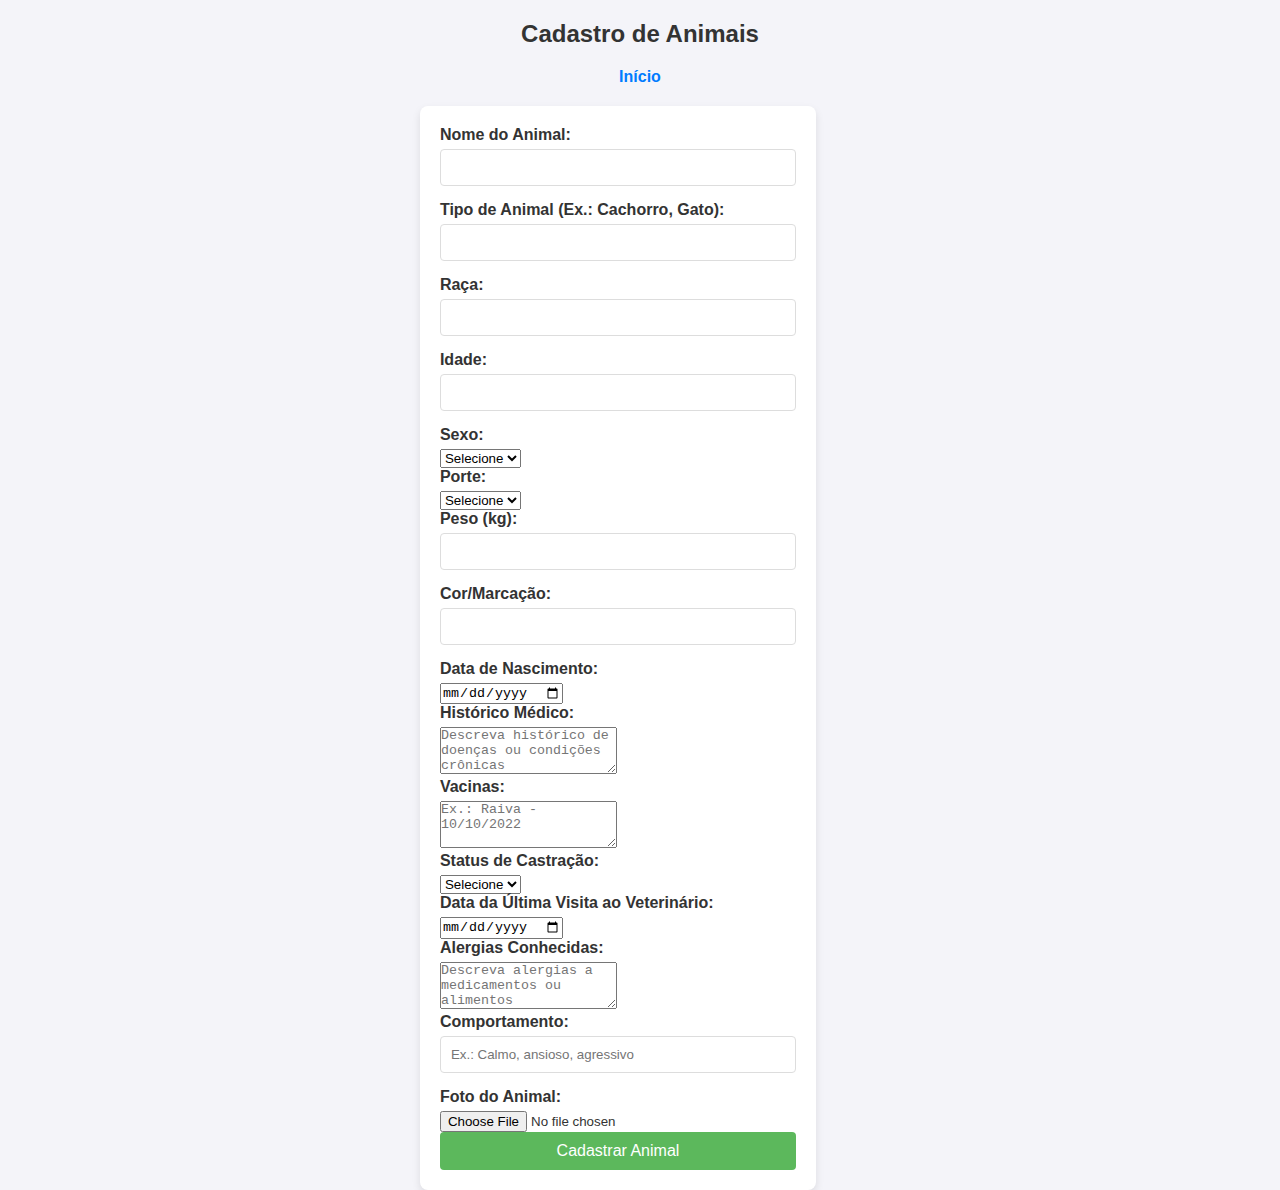
<file: cadastro_animais.html>
<!DOCTYPE html>
<html lang="pt-br">
<head>
    <meta charset="UTF-8">
    <meta name="viewport" content="width=device-width, initial-scale=1.0">
    <title>Cadastro de Animais</title>
    <link rel="stylesheet" href="style.css">
</head>
<body>
    <header>
        <h1>Cadastro de Animais</h1>
        <nav>
            <a href="index.html">Início</a>
        </nav>
    </header>
    <main>
        <form id="animal-form">
            <label for="nome-animal">Nome do Animal:</label>
            <input type="text" id="nome-animal" name="nome-animal" required>

            <label for="tipo-animal">Tipo de Animal (Ex.: Cachorro, Gato):</label>
            <input type="text" id="tipo-animal" name="tipo-animal" required>

            <label for="raca-animal">Raça:</label>
            <input type="text" id="raca-animal" name="raca-animal" required>

            <label for="idade-animal">Idade:</label>
            <input type="number" id="idade-animal" name="idade-animal" required>

            <!-- Novos Campos -->

            <label for="sexo-animal">Sexo:</label>
            <select id="sexo-animal" name="sexo-animal" required>
                <option value="">Selecione</option>
                <option value="Macho">Macho</option>
                <option value="Fêmea">Fêmea</option>
            </select>

            <label for="porte-animal">Porte:</label>
            <select id="porte-animal" name="porte-animal" required>
                <option value="">Selecione</option>
                <option value="Pequeno">Pequeno</option>
                <option value="Médio">Médio</option>
                <option value="Grande">Grande</option>
            </select>

            <label for="peso-animal">Peso (kg):</label>
            <input type="number" id="peso-animal" name="peso-animal" step="0.1" required>

            <label for="cor-animal">Cor/Marcação:</label>
            <input type="text" id="cor-animal" name="cor-animal">

            <label for="data-nascimento-animal">Data de Nascimento:</label>
            <input type="date" id="data-nascimento-animal" name="data-nascimento-animal">

            <label for="historico-medico">Histórico Médico:</label>
            <textarea id="historico-medico" name="historico-medico" rows="3" placeholder="Descreva histórico de doenças ou condições crônicas"></textarea>

            <label for="vacinas-animal">Vacinas:</label>
            <textarea id="vacinas-animal" name="vacinas-animal" rows="3" placeholder="Ex.: Raiva - 10/10/2022"></textarea>

            <label for="castrado-animal">Status de Castração:</label>
            <select id="castrado-animal" name="castrado-animal" required>
                <option value="">Selecione</option>
                <option value="Sim">Sim</option>
                <option value="Não">Não</option>
            </select>

            <label for="ultima-visita">Data da Última Visita ao Veterinário:</label>
            <input type="date" id="ultima-visita" name="ultima-visita">

            <label for="alergias-animal">Alergias Conhecidas:</label>
            <textarea id="alergias-animal" name="alergias-animal" rows="3" placeholder="Descreva alergias a medicamentos ou alimentos"></textarea>

            <label for="comportamento-animal">Comportamento:</label>
            <input type="text" id="comportamento-animal" name="comportamento-animal" placeholder="Ex.: Calmo, ansioso, agressivo">

            <label for="foto-animal">Foto do Animal:</label>
            <input type="file" id="foto-animal" name="foto-animal" accept="image/*">

            <!-- Botão de Enviar -->
            <button type="submit">Cadastrar Animal</button>
        </form>
    </main>
</body>
</html>
</file>
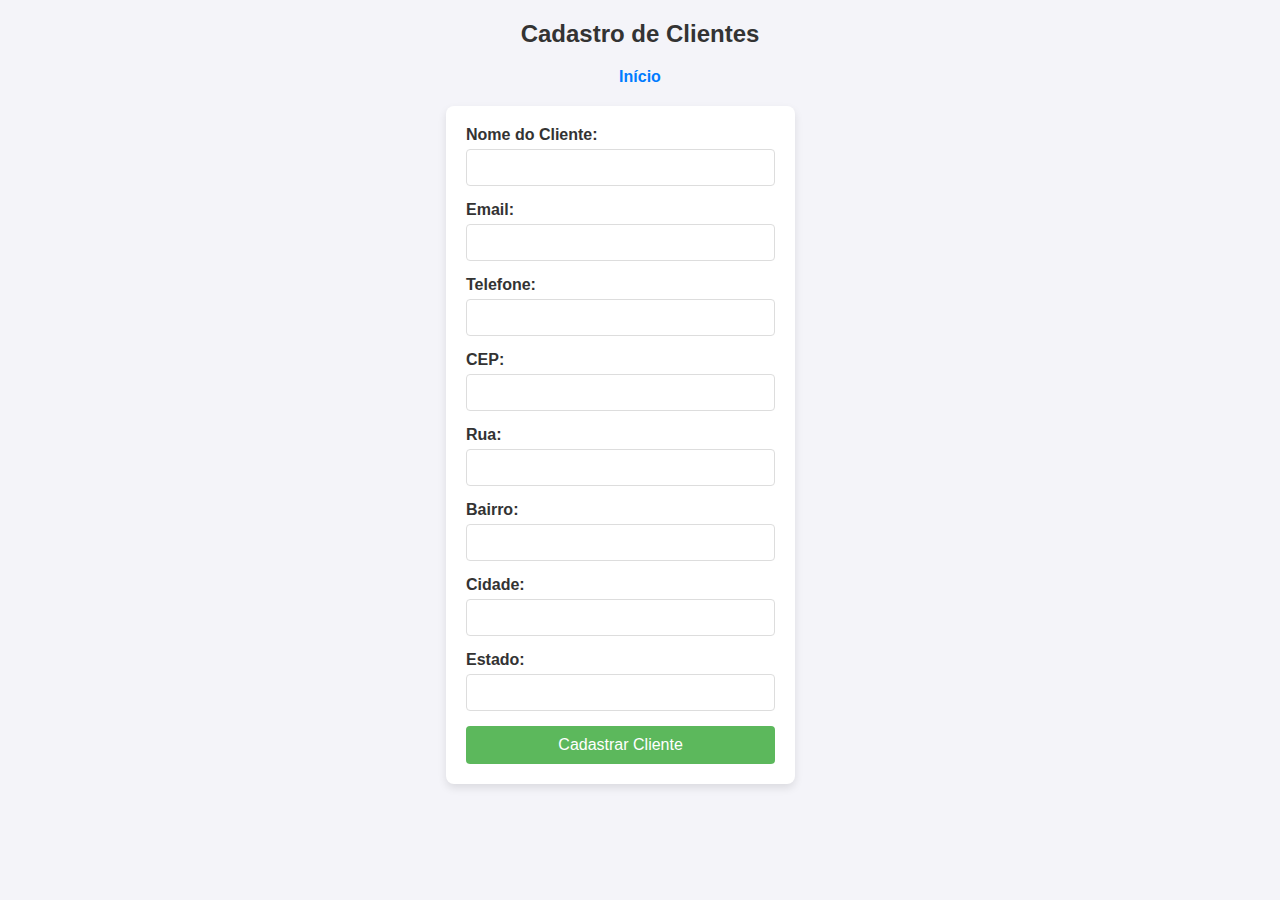
<file: cadastro_clientes.html>
<!DOCTYPE html>
<html lang="pt-br">
<head>
    <meta charset="UTF-8">
    <meta name="viewport" content="width=device-width, initial-scale=1.0">
    <title>Cadastro de Clientes</title>
    <link rel="stylesheet" href="style.css">
</head>
<body>
    <header>
        <h1>Cadastro de Clientes</h1>
        <nav>
            <a href="index.html">Início</a>
        </nav>
    </header>
    <main>
        <form id="cliente-form">
            <label for="nome-cliente">Nome do Cliente:</label>
            <input type="text" id="nome-cliente" name="nome-cliente" required>

            <label for="email-cliente">Email:</label>
            <input type="email" id="email-cliente" name="email-cliente" required>

            <label for="telefone-cliente">Telefone:</label>
            <input type="tel" id="telefone-cliente" name="telefone-cliente" required>

            <!-- Campo de CEP -->
            <label for="cep">CEP:</label>
            <input type="text" id="cep" name="cep" required onblur="buscarEndereco()">

            <!-- Campos de Endereço preenchidos automaticamente -->
            <label for="rua">Rua:</label>
            <input type="text" id="rua" name="rua" readonly>

            <label for="bairro">Bairro:</label>
            <input type="text" id="bairro" name="bairro" readonly>

            <label for="cidade">Cidade:</label>
            <input type="text" id="cidade" name="cidade" readonly>

            <label for="estado">Estado:</label>
            <input type="text" id="estado" name="estado" readonly>

            <button type="submit">Cadastrar Cliente</button>
        </form>
    </main>
    <script src="script.js"></script>
</body>
</html>
</file>
<file: style.css>
/* Reset básico */
* {
    margin: 0;
    padding: 0;
    box-sizing: border-box;
}

body {
    font-family: Arial, sans-serif;
    background-color: #f4f4f9;
    color: #333;
    display: flex;
    flex-direction: column;
    align-items: center;
    min-height: 100vh;
}

header {
    text-align: center;
    padding: 20px;
}

.logo {
    width: 100px;
    margin-bottom: 10px;
}

h1 {
    font-size: 24px;
    margin-bottom: 20px;
}

nav ul {
    list-style: none;
    display: flex;
    gap: 15px;
    justify-content: center;
    margin-bottom: 20px;
}

nav a {
    text-decoration: none;
    color: #007bff;
    font-weight: bold;
}

form {
    max-width: 500px;
    width: 90%;
    background-color: #fff;
    padding: 20px;
    border-radius: 8px;
    box-shadow: 0 4px 8px rgba(0, 0, 0, 0.1);
}

label {
    display: block;
    margin-bottom: 5px;
    font-weight: bold;
}

input[type="text"],
input[type="email"],
input[type="tel"],
input[type="number"] {
    width: 100%;
    padding: 10px;
    margin-bottom: 15px;
    border: 1px solid #ddd;
    border-radius: 4px;
}

button {
    width: 100%;
    padding: 10px;
    background-color: #5cb85c;
    color: #fff;
    border: none;
    border-radius: 4px;
    font-size: 16px;
    cursor: pointer;
}

button:hover {
    background-color: #4cae4c;
}

/* Galeria de imagens na página inicial */
.galeria {
    display: flex;
    gap: 10px;
    justify-content: center;
}

.galeria img {
    width: 100px;
    height: auto;
    border-radius: 8px;
}

/* Estilo responsivo */
@media (max-width: 600px) {
    h1 {
        font-size: 20px;
    }
    nav ul {
        flex-direction: column;
    }
    .galeria img {
        width: 80px;
    }
}
</file>
